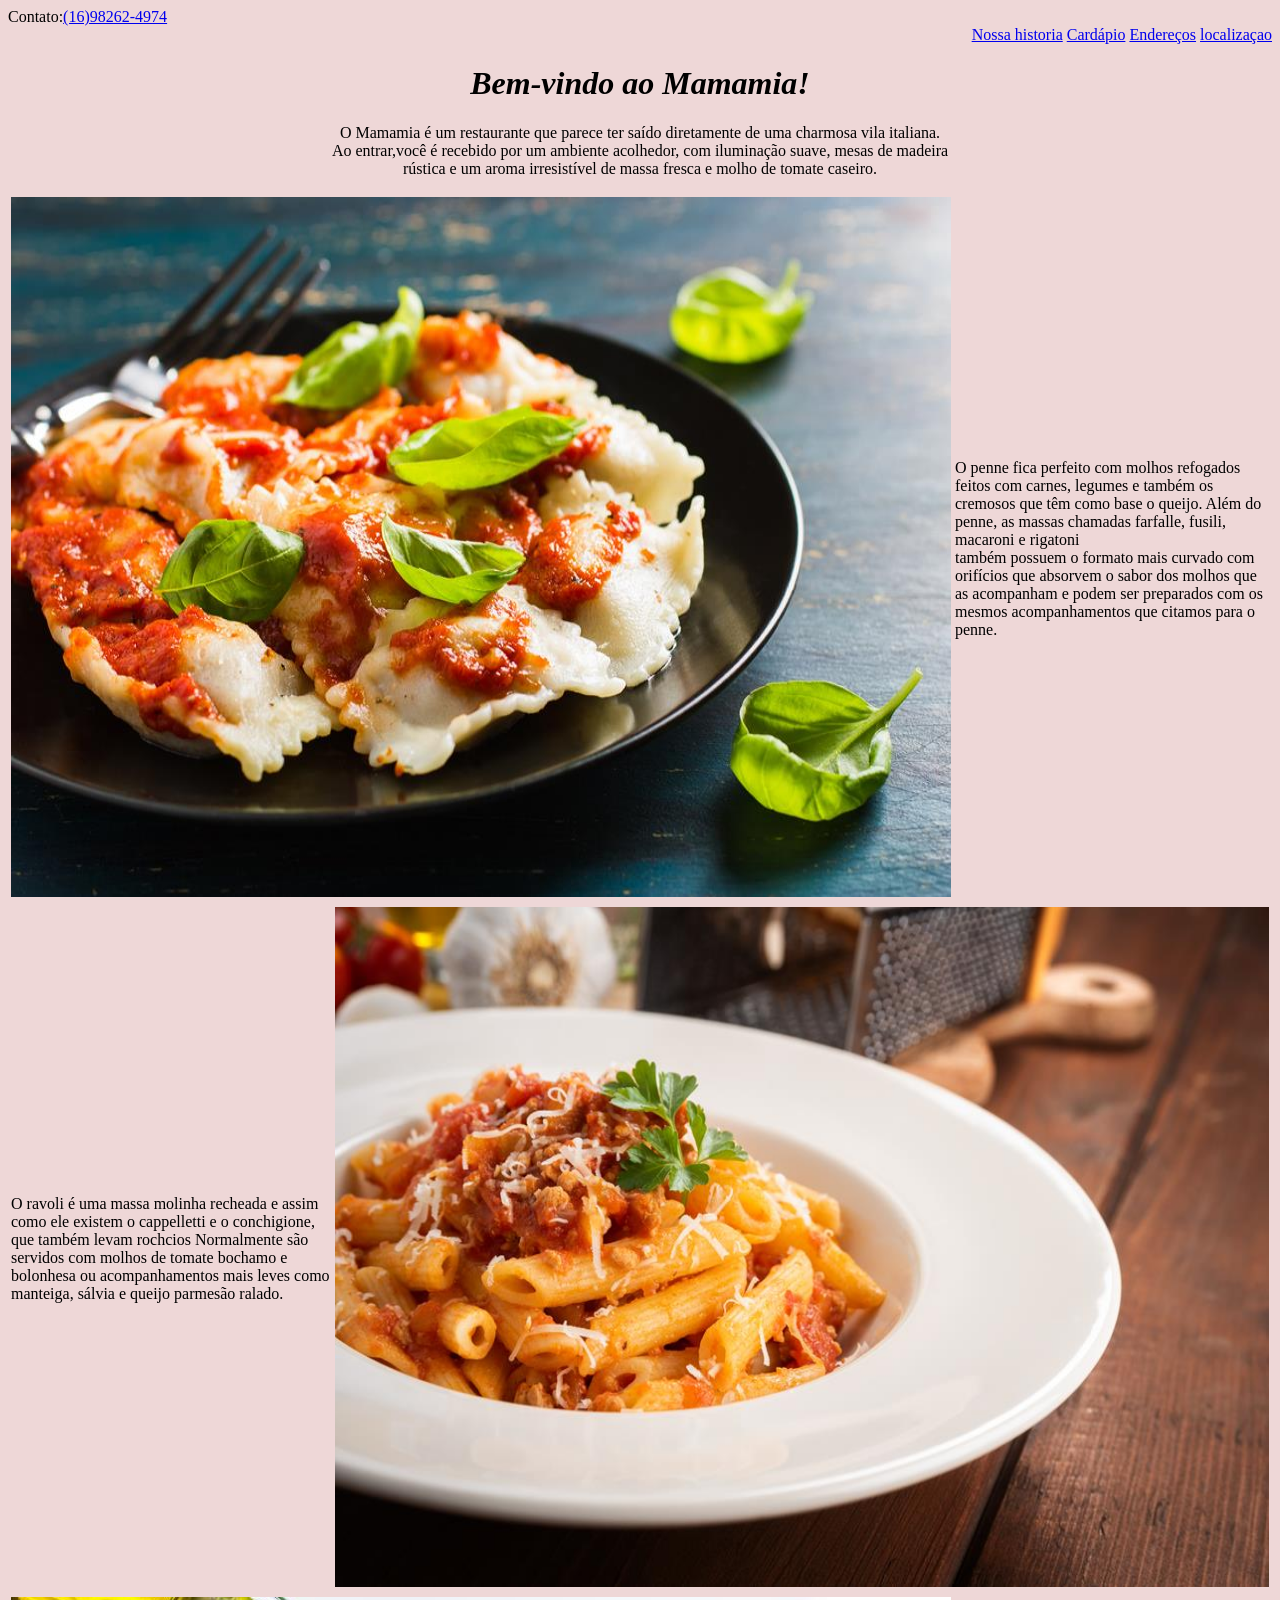
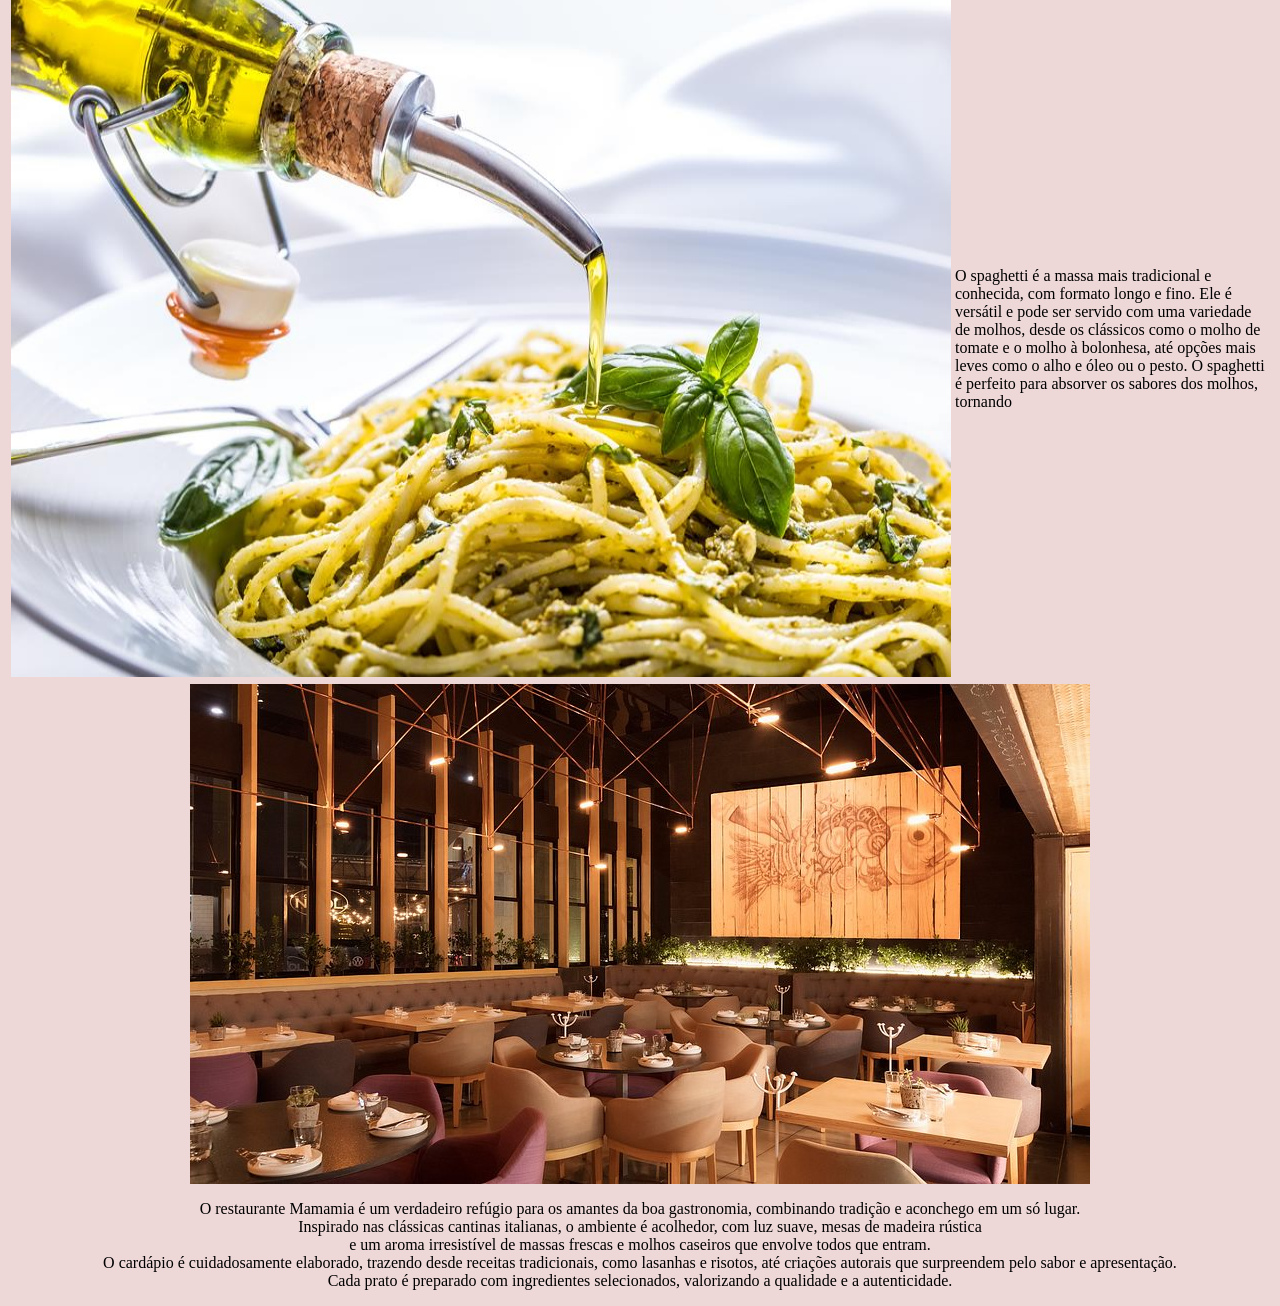
<file: index.html>
<!DOCTYPE html>
<html lang="pt-br">
<head>
    <meta charset="UTF-8">
    <meta name="viewport" content="width=device-width, initial-scale=1.0">
    <title>Mamamia</title>
    <style>
        <!--mudar cor partagrafo e titulo-->
        body {
            font-family: Arial, sans-serif;
            margin: 20px;
        }
        h1 {
            color: #000000;
        }
        p {
            color: #000000;
        }
    </style>
</head>
<body style="background-color:#EED7D7;">
    
      
    Contato:<a href="tel:(16)98262-4974">(16)98262-4974</a>
<div style="text-align: right;">

    <a href="nossahistoria.html">Nossa historia</a>

    <a href="cardapio.html"  class="right" style="margin: right px;" >Cardápio</a>

      <a href="enderecos.html" class="right" style="margin: right px" >Endereços</a>

      <a href="localizaçao.html">localizaçao</a>
   </div>
   
   
    <!--comando parar deixar o texto centralizado-->
    <div style="text-align: center;">
       
        <h1><em> Bem-vindo ao Mamamia!</em> </h1>
        O Mamamia é um restaurante que parece ter saído diretamente de uma charmosa vila italiana.<br>
         Ao entrar,você é recebido por um ambiente acolhedor, com iluminação suave, mesas de madeira<br>
          rústica e um aroma irresistível de massa fresca e molho de tomate caseiro.

    </div>
    <p>
    <table>
        <tr>
 
            <td><img src="imagens\massa1.jpg" alt="Massa1" style="width:940px;px; height:700px;px;"> </td>
            <td> O penne fica perfeito com molhos refogados feitos com carnes, legumes e também os cremosos que têm como  base o queijo. Além do
                 penne, as massas chamadas farfalle, fusili, macaroni
                 e rigatoni<br> também possuem o formato mais curvado com orifícios que absorvem o sabor dos molhos que as acompanham e podem ser preparados com os mesmos acompanhamentos que citamos para o penne. </td>
    </p>
                </tr>
    </table>
    <table> 
    <tr>    
<td>O ravoli é uma massa molinha recheada e assim como ele existem o cappelletti e o conchigione,<br> que também levam rochcios
             Normalmente são servidos com molhos de tomate bochamo e bolonhesa ou acompanhamentos mais leves como manteiga, sálvia e queijo parmesão ralado.
</td>

<td><img src="imagens\massa2.jpg" alt="Massa2" style="width:934px;px; height:680px;px;">
</td>
</tr>
       </table>
    <table>
        <tr> 
<td><img src="imagens\massa3.jpg" alt="Massa3" style="width:940px;px; height:680px;px;"> </td>
  
<td> 
O spaghetti é a massa mais tradicional e conhecida, com formato longo e fino. Ele é versátil e pode ser servido com uma variedade de molhos, desde os clássicos como o molho de tomate e o molho à bolonhesa, até opções mais leves como o alho e óleo ou o pesto. O spaghetti é perfeito para absorver os sabores dos molhos, tornando
       </tr>
    </table>
<!--comando para deixar a imagem no meio--> 
<img src="imagens\fotorestaurante.jpg"  style="display: block; margin: 0 auto;"  alt="fotorestaurante" style="width:940px;px; height:550px;px;">

<p> <div style="text-align: center;">O restaurante Mamamia é um verdadeiro refúgio para os amantes da boa gastronomia, combinando tradição e aconchego em um só lugar.<br> Inspirado nas clássicas cantinas italianas, o ambiente é acolhedor, com luz suave, mesas de madeira rústica <br>e um aroma irresistível de massas frescas e molhos caseiros que envolve todos que entram.<br> O cardápio é cuidadosamente elaborado, trazendo desde receitas tradicionais, como lasanhas e risotos, até criações autorais que surpreendem pelo sabor e apresentação.<br> Cada prato é preparado com ingredientes selecionados, valorizando a qualidade e a autenticidade. </div></p>

   <!-- arrumar linha das descrições dos itens e arrumar o espacamento entre os links-->
    
    
    
</body>
</html>
</file>
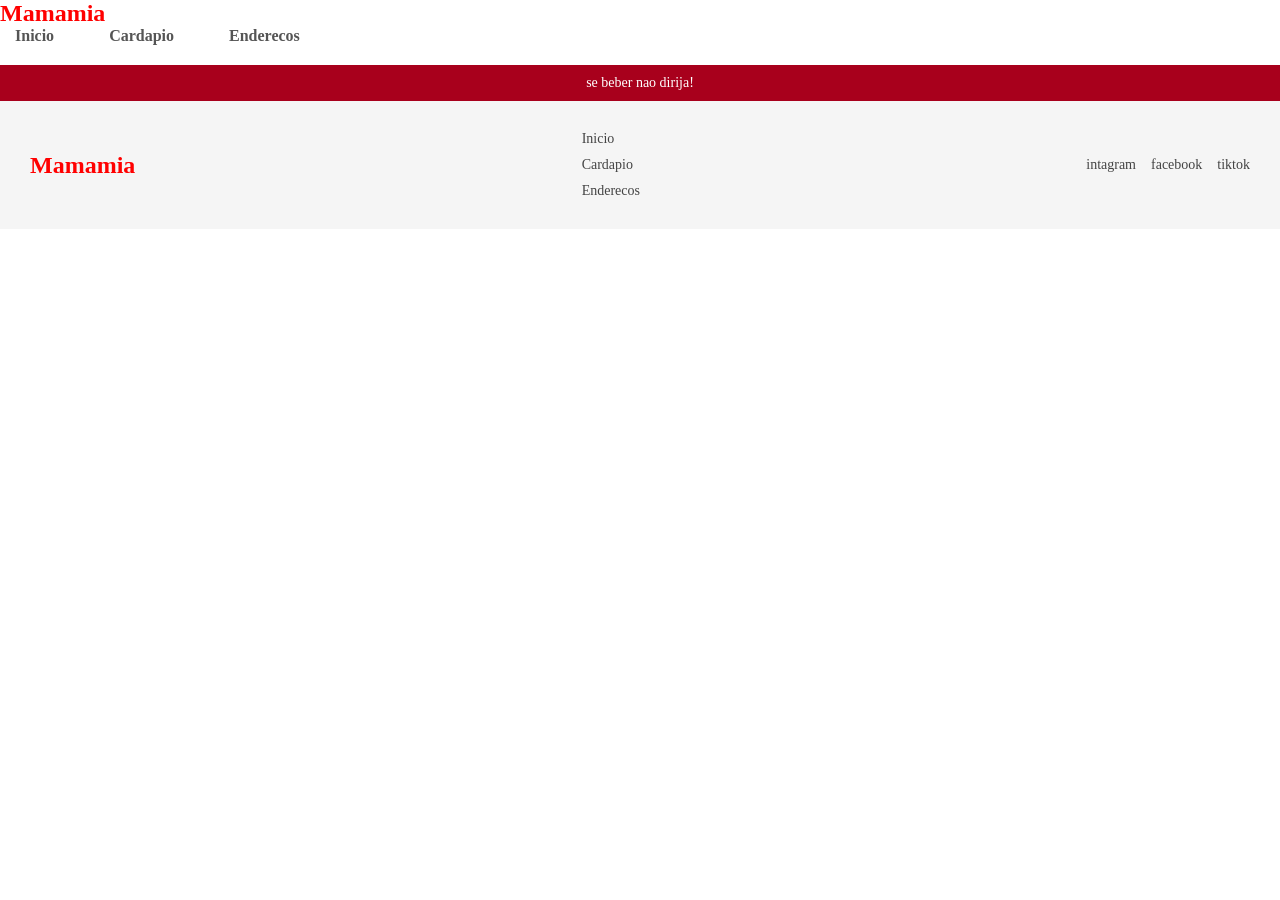
<file: 28.04.html>
<!DOCTYPE html>
<html lang="pt-br">
<head>
    <link rel="stylesheet" href="style.css">
    <meta charset="UTF-8">
    <meta http-equiv="X-UA-Compatible" content="IE=edge">
    <meta name="viewport" content="width=device-width, initial-scale=1.0">
    <title>Mamamia</title>
</head>
<body>
  <header> <!--parte superior do site-->
<nav> <!--cirar menu-->
     <h1 class="logo">Mamamia</h1>
    <ul class="menu-links"> <!--cirar uma lista-->
    <a href="28.04.html">Inicio</a>
    <a href="cardapio.html">Cardapio</a>
    <a href="enderecos.html">Enderecos</a>
</ul>
    </nav>
       <footer><!--roda pe-->
        <div class="barra-alerta">
            <p>se beber nao dirija!</p>
</div>
<!--Conteudo principal do rodape-->
    <div class="footer-container">
        <!--logo-->
            <div class="footer-logo">
        <h2>Mamamia</h2>
    </div>
    <!--link site-->
    <div class="footer-link">
        <a href="28.04.html">Inicio</a>
        <a href="cardapio.html">Cardapio</a>
        <a href="enderecos.html">Enderecos</a>
    </div>
      <!--redes sociais-->
      <div class="footer-redes">
          <a href="#">intagram</a>
          <a href="#">facebook</a>
          <a href="#">tiktok</a>
      </div>
    </div>
   </footer>
  </header>
    
</body>
</html>
</file>
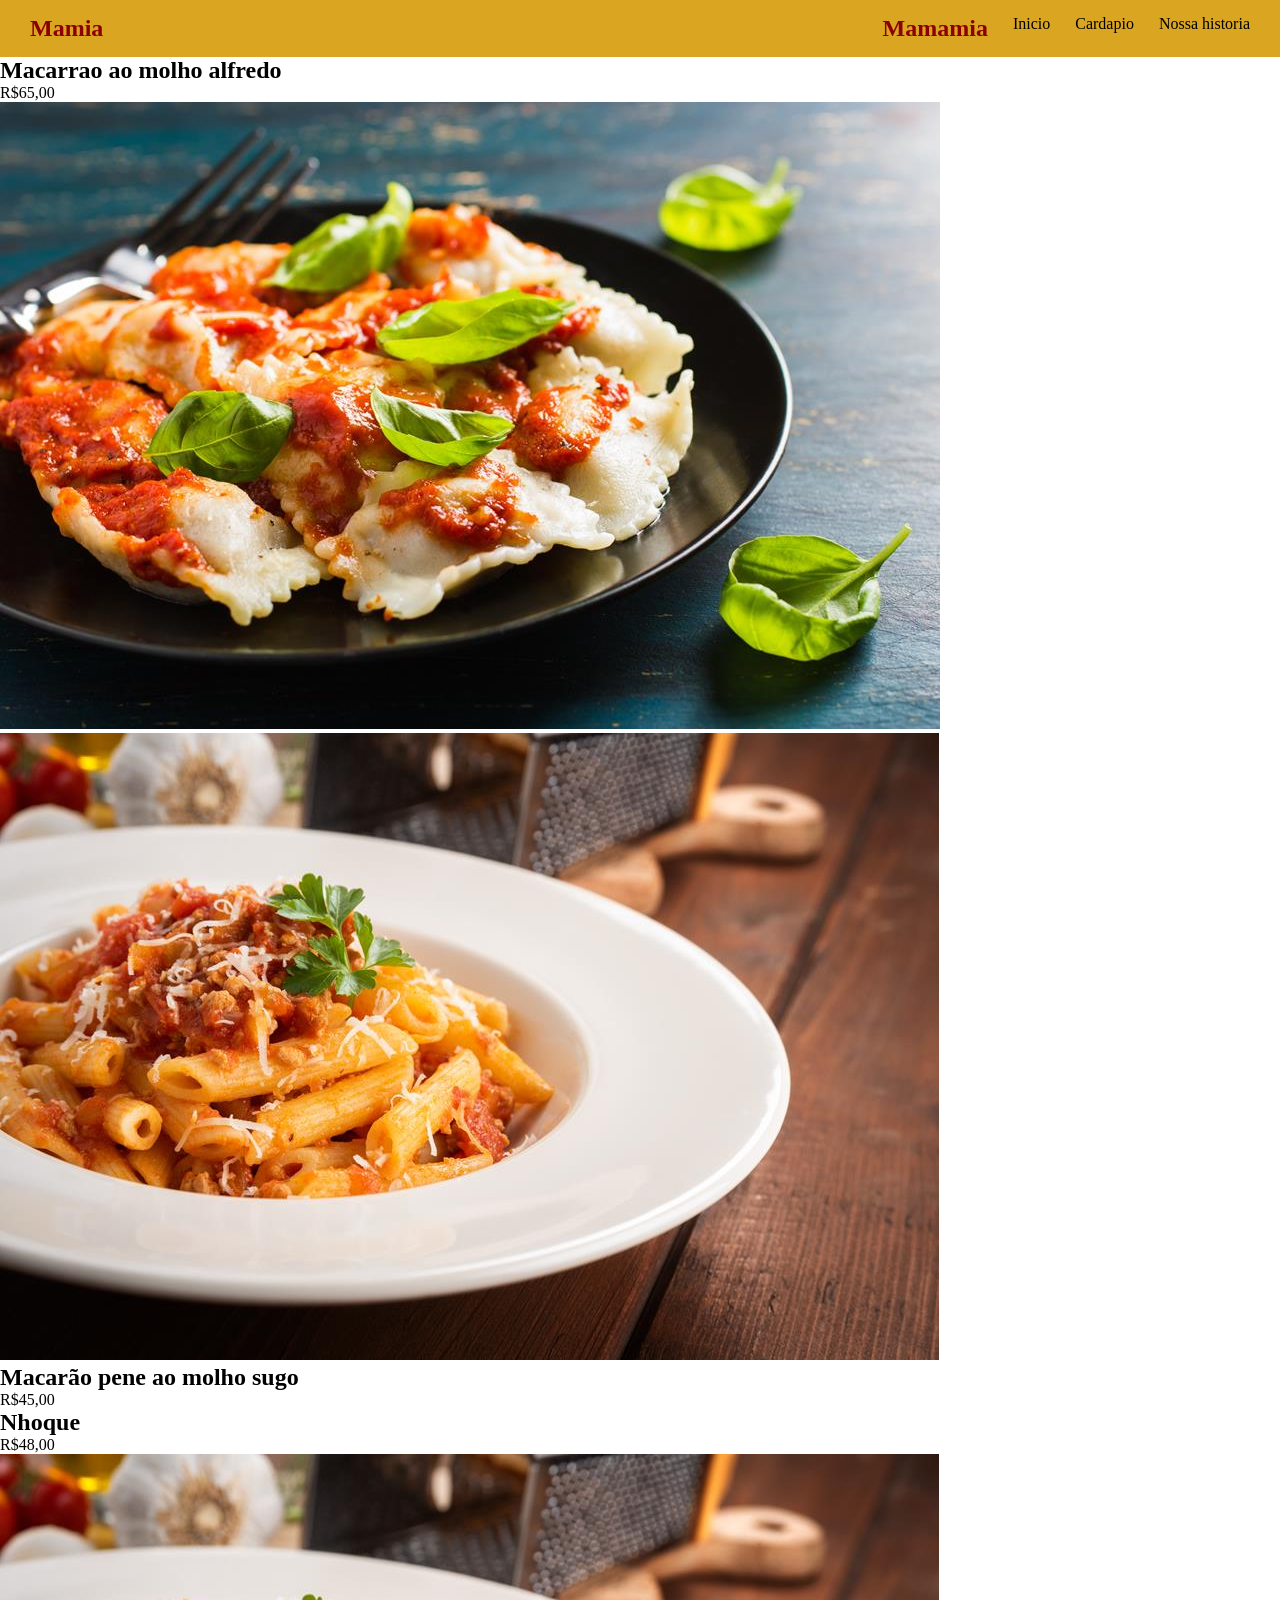
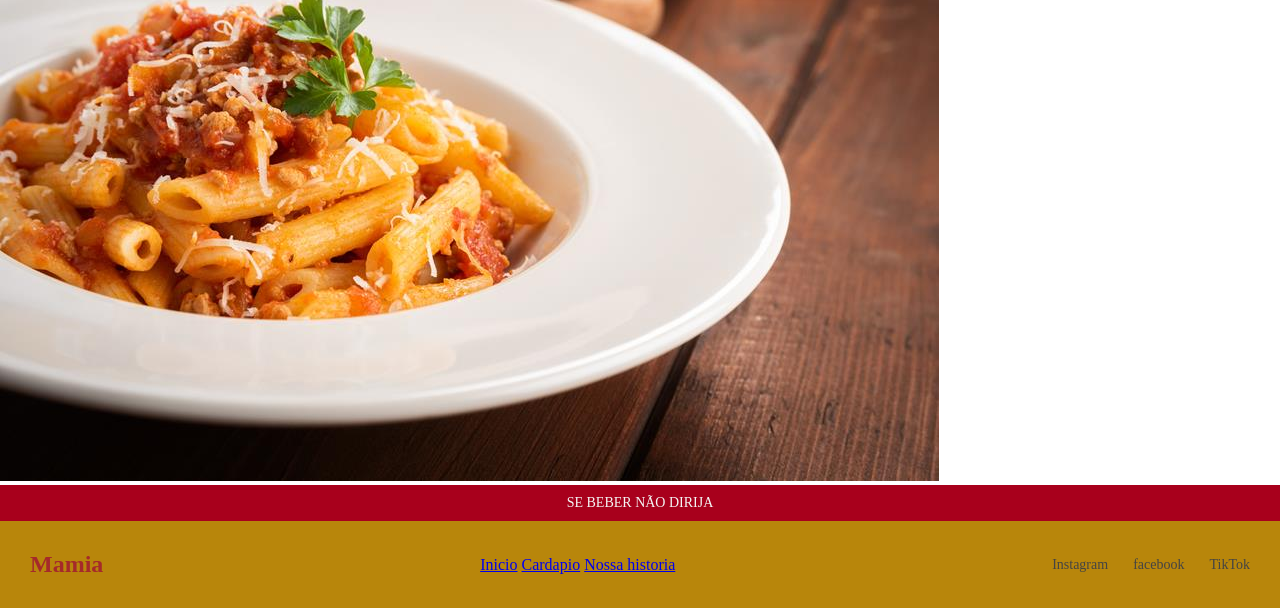
<file: cardapio2.html>
<!DOCTYPE html>
<html lang="pt-br">
<head>
    <link rel="stylesheet" href="style2.css">
    <meta charset="UTF-8">
    <meta name="viewport" content="width=device-width, initial-scale=1.0">
    <title>cardapio</title>
</head>
<body>
    <header>
        <nav class="menu">
            <h1 class="logo">Mamia</h1>
            <ul class="menu-links">
                <h1 class="logo">Mamamia</h1>
    <ul class="menu-links"> <!--cirar uma lista-->
    <a href="index.html">Inicio</a>
    <a href="cardapio.html">Cardapio</a>
    <a href="nossahistoria.html">Nossa historia</a>
            </ul>
        </nav> 
    </header>
    <section class="cardapio">
        <div class="bloco-vermelho">
            <div class="texto">
                <h2>Macarrao ao molho alfredo</h2>
                <p>R$65,00</p>
            </div>
            <div class="imagem">
                <img src="imagens/massa1.jpg">
            </div>
        </div>
        <div class="bloco-bege"></div>
        <div class="imagem">
            <img src="imagens/massa2.jpg">
        </div>
        <div class="texto">
            <h2>Macarão pene ao molho sugo</h2>
            <p>R$45,00</p>
        </div>
            <div class="bloco-vermelho">
            <div class="texto">
                <h2>Nhoque</h2>
                <p>R$48,00</p>
            </div>
            <div class="imagem">
                <img src="imagens/massa2.jpg">
            </div>
    </section>
    <footer> <!--roda pé-->
        <div class="barra-alerta">
            <p>SE BEBER NÃO DIRIJA</p>
        </div>
        <div class="footer-container">
            <div class="footer-logo"> <!--logo roda pé-->
                <h2>Mamia</h2>
            </div>
            <div class="footer-links">
                    <a href="index.html">Inicio</a>
                    <a href="cardapio.html">Cardapio</a>
                    <a href="nossahistoria.html">Nossa historia</a>
            </div>
            <div class="footer-redes">
                <a href="#">Instagram</a>
                <a href="#">facebook</a>
                <a href="#">TikTok</a>
            </div>

        </div>
    </footer>
</body>
</html>
</file>
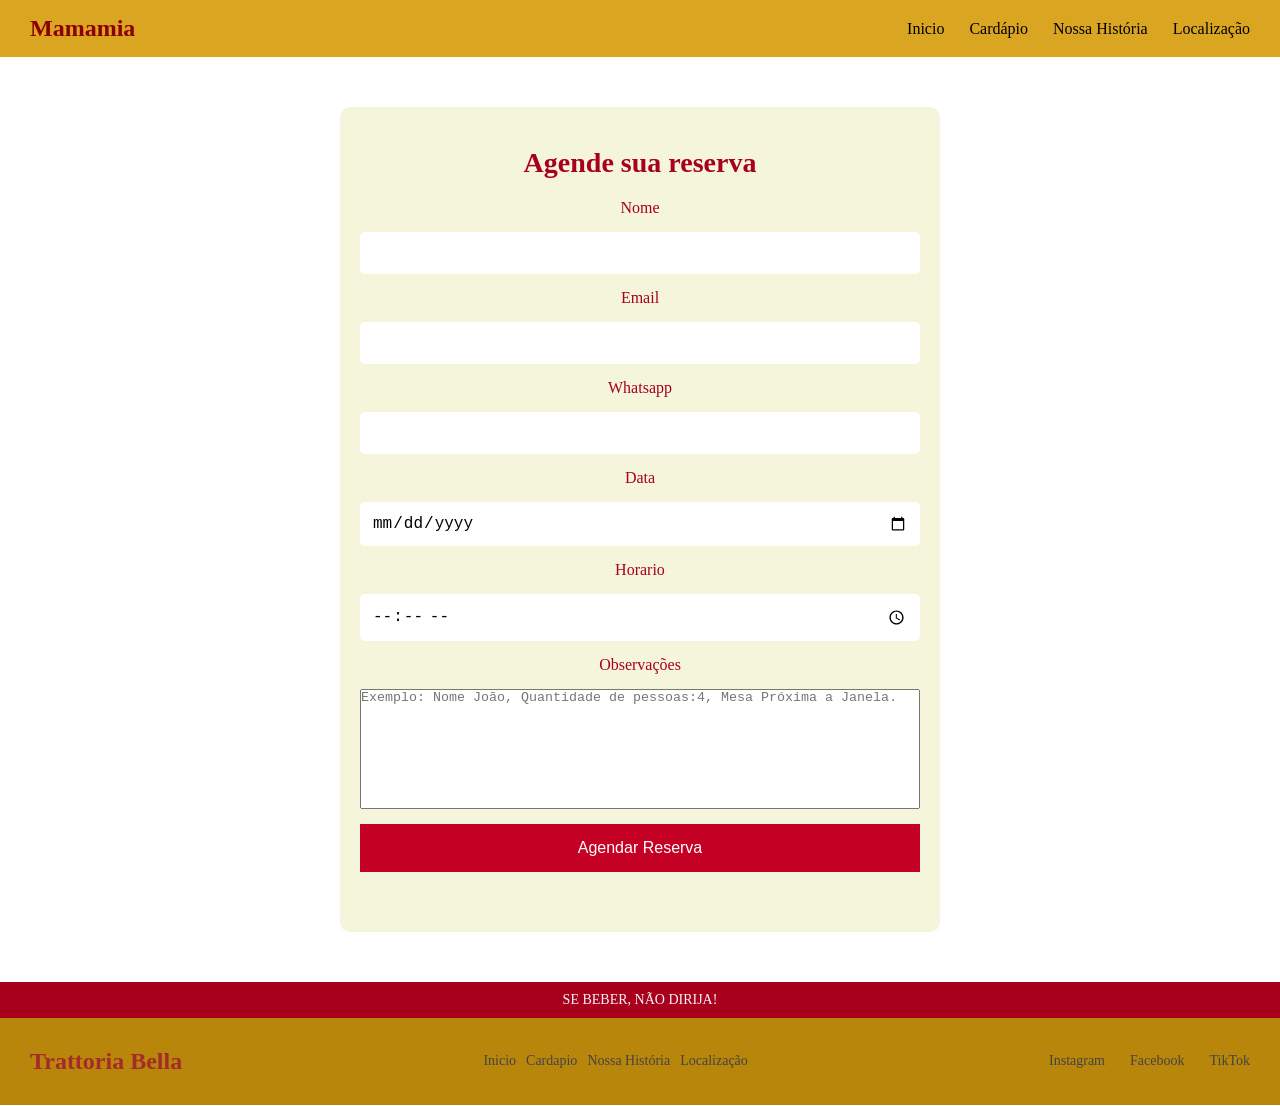
<file: contato.html>
<!DOCTYPE html>
<html lang="pt-br">
<head>
    <meta charset="UTF-8">
    <meta name="viewport" content="width=device-width, initial-scale=1.0">
    <link rel="stylesheet" href="style2.css">
    <title>Trattoria Bella Vita</title>
    
</head>
<body>
    <header>
     <nav class="menu">
        <h1 class="logo">Mamamia</h1>
        <ul class="menu-links">
<a href="index.html">Inicio</a>
<a href="cardapio.html">Cardápio</a>
<a href="nossaHistoria.html">Nossa História</a>
<a href="localizacao.html">Localização</a>
        </ul>
    </nav>
    </header>
    <section class="contato">
        <h1>Agende sua reserva</h1>
        <!--Formulário-->
        <form id="formReserva">
            <!--nome-->
            <label>Nome</label>
            <input type="text" id="nome">

            <!--email-->
            <label>Email</label>
            <input type="email" id="email">
                        
            <!--whatsapp-->
            <label>Whatsapp</label>
            <input type="tel" id="whatsapp">

            <!--data-->
            <label>Data</label>
            <input type="date" id="data">

            <!--horario-->
            <label>Horario</label>
            <input type="time" id="horario">

            <!--observações-->
            <label>Observações</label>
            <textarea id="mensagem" placeholder="Exemplo: Nome João, Quantidade de pessoas:4, Mesa Próxima a Janela."></textarea>

            <!--botão-->
            <button type="submit">Agendar Reserva</button>

        </form>

        <!--mensagem-->
        <p id="resultado"></p>
    </section>
    <!--concta com javascript-->
    <script src="script.js"></script>
    <footer><!--Rodapé-->
            <!--Barra vermelha-->
            <div class="barra-alerta">
                <p>SE BEBER, NÃO DIRIJA!</p>
            </div>
            <!--Conteudo principal do rodape-->
            <div class="footer-container">
                <!--Logo-->
                <div class="footer-logo">
                    <h2>Trattoria Bella</h2>
                </div>
                <!--Link do site-->
                <div class="footer-link">
                    <a href="28-04-06.html">Inicio</a>
                    <a href="cardapio.html">Cardapio</a>
                    <a href="nossaHistoria.html">Nossa História</a>
                    <a href="localizacao.html">Localização</a>
                </div>
                <!--Redes sociais-->
                <div class="footer-redes">
                    <a href="#">Instagram</a>
                    <a href="#">Facebook</a>
                    <a href="#">TikTok</a>
                </div>
            </div>
        </footer>
</body>
</html>
</file>
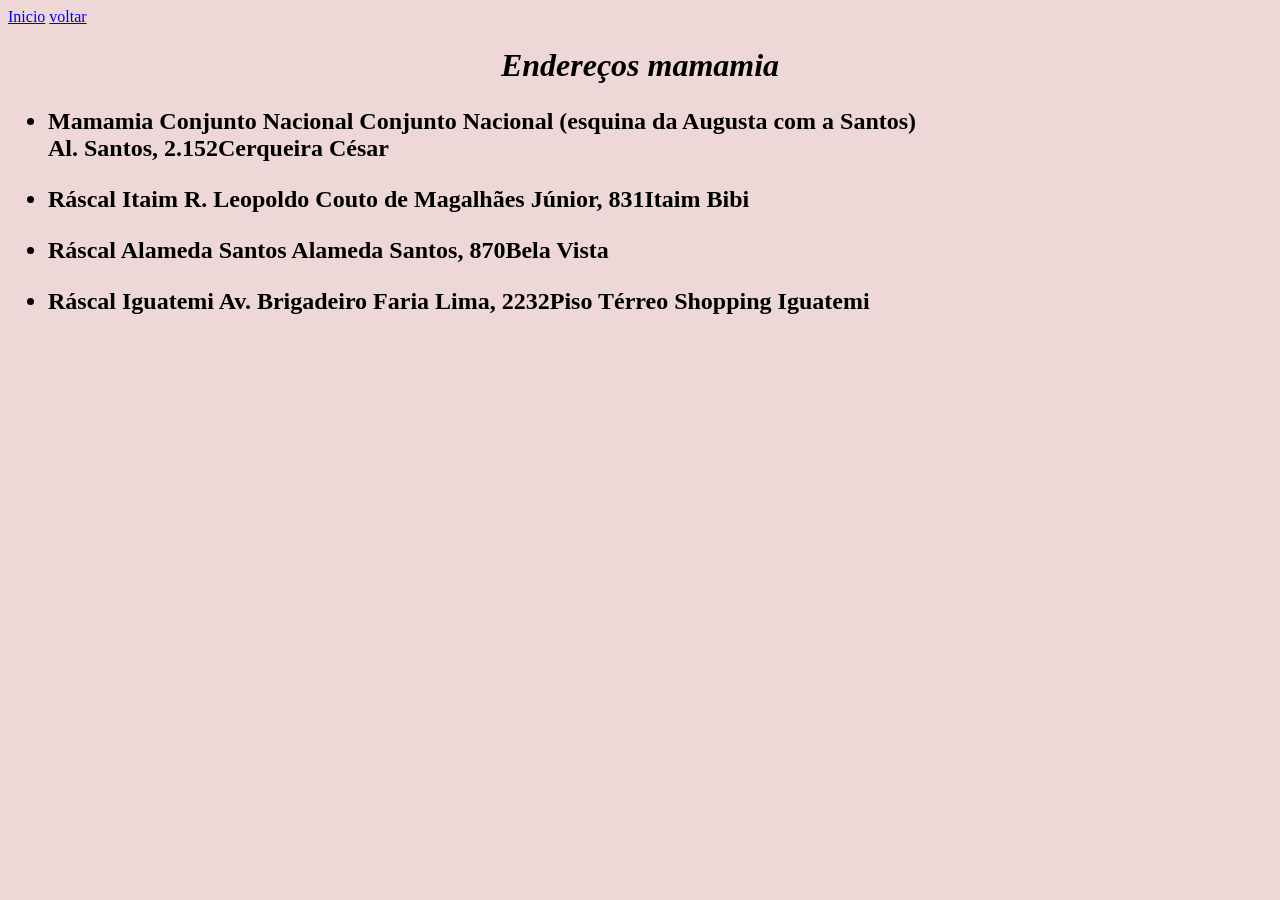
<file: enderecos.html>
<!DOCTYPE html>
<html lang="pt-br">
<head>
    <meta charset="UTF-8">
    <meta name="viewport" content="width=device-width, initial-scale=1.0">
    <title>cardapio</title>
</head>
<body style="background-color:#EED7D7;">
  <a href="28.04.html">Inicio</a>
    <a href="index.html">voltar</a>
    <h1>
    <div style="text-align: center;"><em>Endereços mamamia</em></div>
    </h1>
<h2>
<ul>
  <li>  Mamamia Conjunto Nacional
    Conjunto Nacional (esquina da Augusta com a Santos)<br>Al. Santos, 2.152Cerqueira César</li>

   <p> <li>Ráscal Itaim
        R. Leopoldo Couto de Magalhães Júnior, 831Itaim Bibi</li></p>

       <p> <li>Ráscal Alameda Santos
            Alameda Santos, 870Bela Vista</li></p>

          <p> <li>Ráscal Iguatemi
                Av. Brigadeiro Faria Lima, 2232Piso Térreo Shopping Iguatemi</li></p> 


</ul>
</h2>



</body>
</html>
</file>
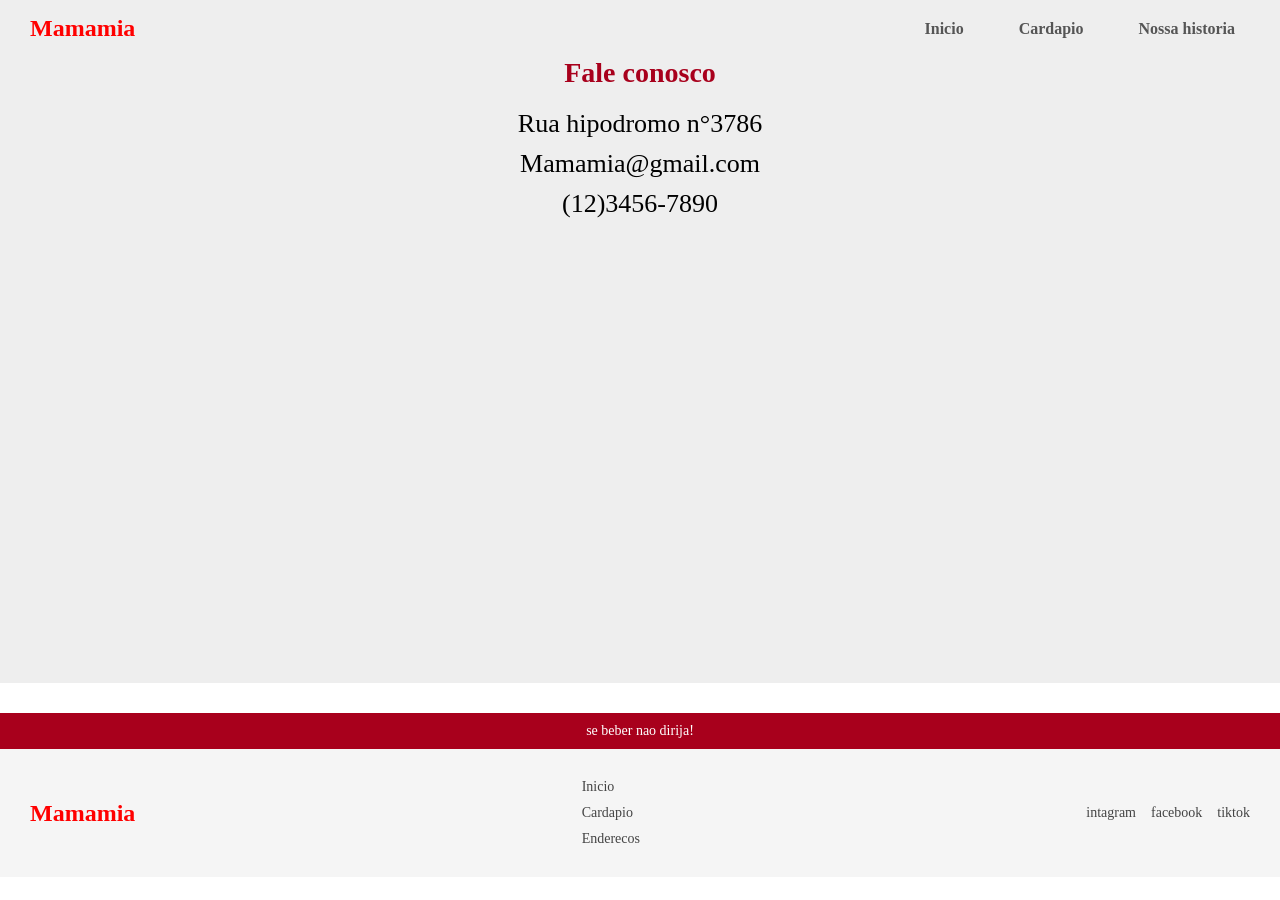
<file: localizaçao.html>
<!DOCTYPE html>
<html lang="pt-br">
<head>
    <link rel="stylesheet" href="style.css">
    <meta charset="UTF-8">
    <meta http-equiv="X-UA-Compatible" content="IE=edge">
    <meta name="viewport" content="width=device-width, initial-scale=1.0">
    <title>Mamamia</title>
</head>
<body>
  <header> <!--parte superior do site-->
<nav class="menu"> <!--cirar menu-->
     <h1 class="logo">Mamamia</h1>
    <ul class="menu-links"> <!--cirar uma lista-->
    <a href="index.html">Inicio</a>
    <a href="cardapio.html">Cardapio</a>
    <a href="nossahistoria.html">Nossa historia</a>
</ul>
    </nav>
  </header>
  <section class="contato">
    <h1>Fale conosco</h1>
    <div class="info-contato">
        <p>Rua hipodromo n°3786</p>
        <p>Mamamia@gmail.com</p>
        <p>(12)3456-7890</p>
        <!--mapa-->
        <div class="mapa">
            <iframe src="https://www.google.com/maps/embed?pb=!1m18!1m12!1m3!1d3657.629480853415!2d-46.60662670000001!3d-23.5458253!2m3!1f0!2f0!3f0!3m2!1i1024!2i768!4f13.1!3m3!1m2!1s0x94ce5924608fb22b%3A0xb84b3cee5cbaa8b2!2zUnVhIEhpcMOzZHJvbW8sIDM3ODYgLSBCcsOhcywgU8OjbyBQYXVsbyAtIFNQ!5e0!3m2!1spt-BR!2sbr!4v1778020676214!5m2!1spt-BR!2sbr" width="600" height="450" style="border:0;" allowfullscreen="" loading="lazy" referrerpolicy="no-referrer-when-downgrade"></iframe>

        </div>
    </div>
  </section>
       <footer><!--roda pe-->
        <div class="barra-alerta">
            <p>se beber nao dirija!</p>
</div>
<!--Conteudo principal do rodape-->
    <div class="footer-container">
        <!--logo-->
            <div class="footer-logo">
        <h2>Mamamia</h2>
    </div>
    <!--link site-->
    <div class="footer-link">
        <a href="28.04.html">Inicio</a>
        <a href="cardapio.html">Cardapio</a>
        <a href="enderecos.html">Enderecos</a>
    </div>
      <!--redes sociais-->
      <div class="footer-redes">
          <a href="#">intagram</a>
          <a href="#">facebook</a>
          <a href="#">tiktok</a>
      </div>
    </div>
   </footer>
  
    
</body>
</html>
</file>
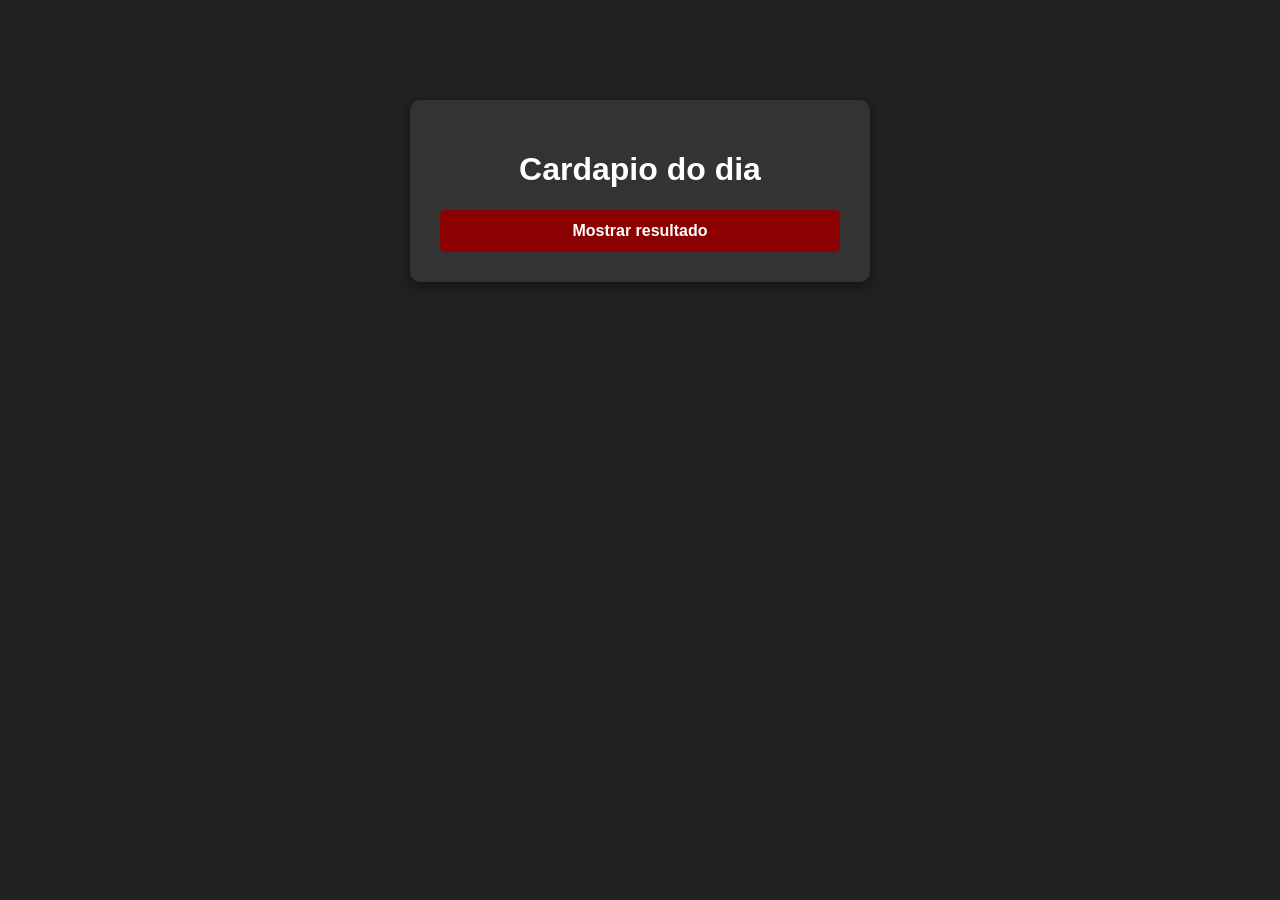
<file: matris.html>
<!DOCTYPE html>
<html lang="pt-br">
<head>
    <meta charset="UTF-8">
    <meta name="viewport" content="width=device-width, initial-scale=1.0">
    <title>Cardapio</title>

    <link rel="stylesheet" href="style1.css">
</head>
<body>
    <div class="container">
        <h1>Cardapio do dia</h1>
        <button onclick="mostrarPratos()">Mostrar resultado</button>
        <div id="resultado"></div>
    </div>
    <script src="script2.js"></script>
</body>
</html>
</file>
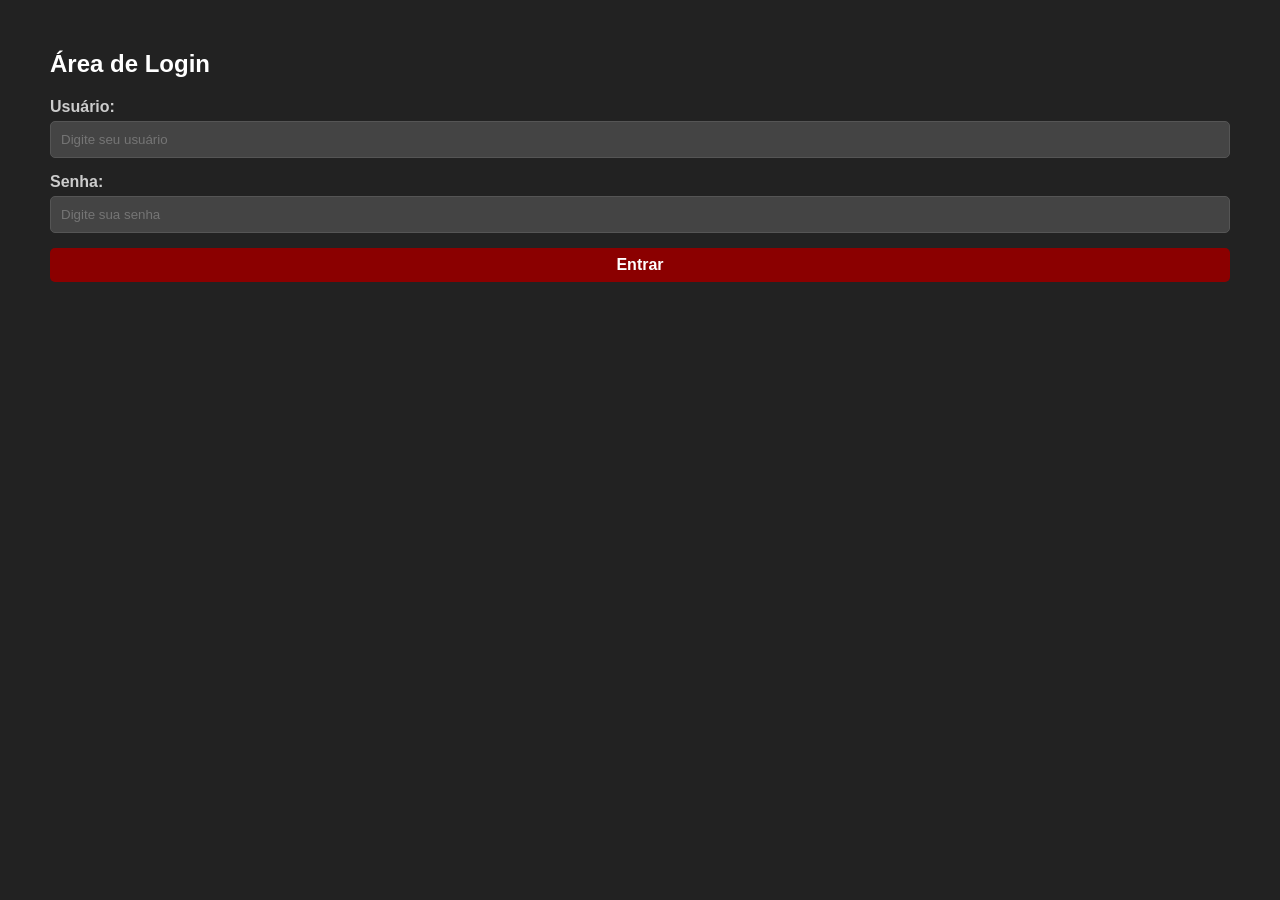
<file: matriz.html>
<!DOCTYPE html>
<html lang="pt-BR">
<head>
    <meta charset="UTF-8">
    <meta name="viewport" content="width=device-width, initial-scale=1.0">
    <title>Login com Matriz</title>
    <link rel="stylesheet" href="style1.css">
    <style>
        body { font-family: Arial, sans-serif; margin: 50px; }
        .form-group { margin-bottom: 15px; }
        label { display: block; margin-bottom: 5px; }
        button { padding: 8px 15px; cursor: pointer; }
        #mensagem { margin-top: 15px; font-weight: bold; }
    </style>
</head>
<body>

    <h2>Área de Login</h2>
    
    <div class="form-group">
        <label for="usuario">Usuário:</label>
        <input type="text" id="usuario" placeholder="Digite seu usuário">
    </div>

    <div class="form-group">
        <label for="senha">Senha:</label>
        <input type="password" id="senha" placeholder="Digite sua senha">
    </div>

    <button onclick="efetuarLogin()">Entrar</button>

    <div id="mensagem"></div>

    <script src="script2.js"></script>
</body>
</html>
</file>
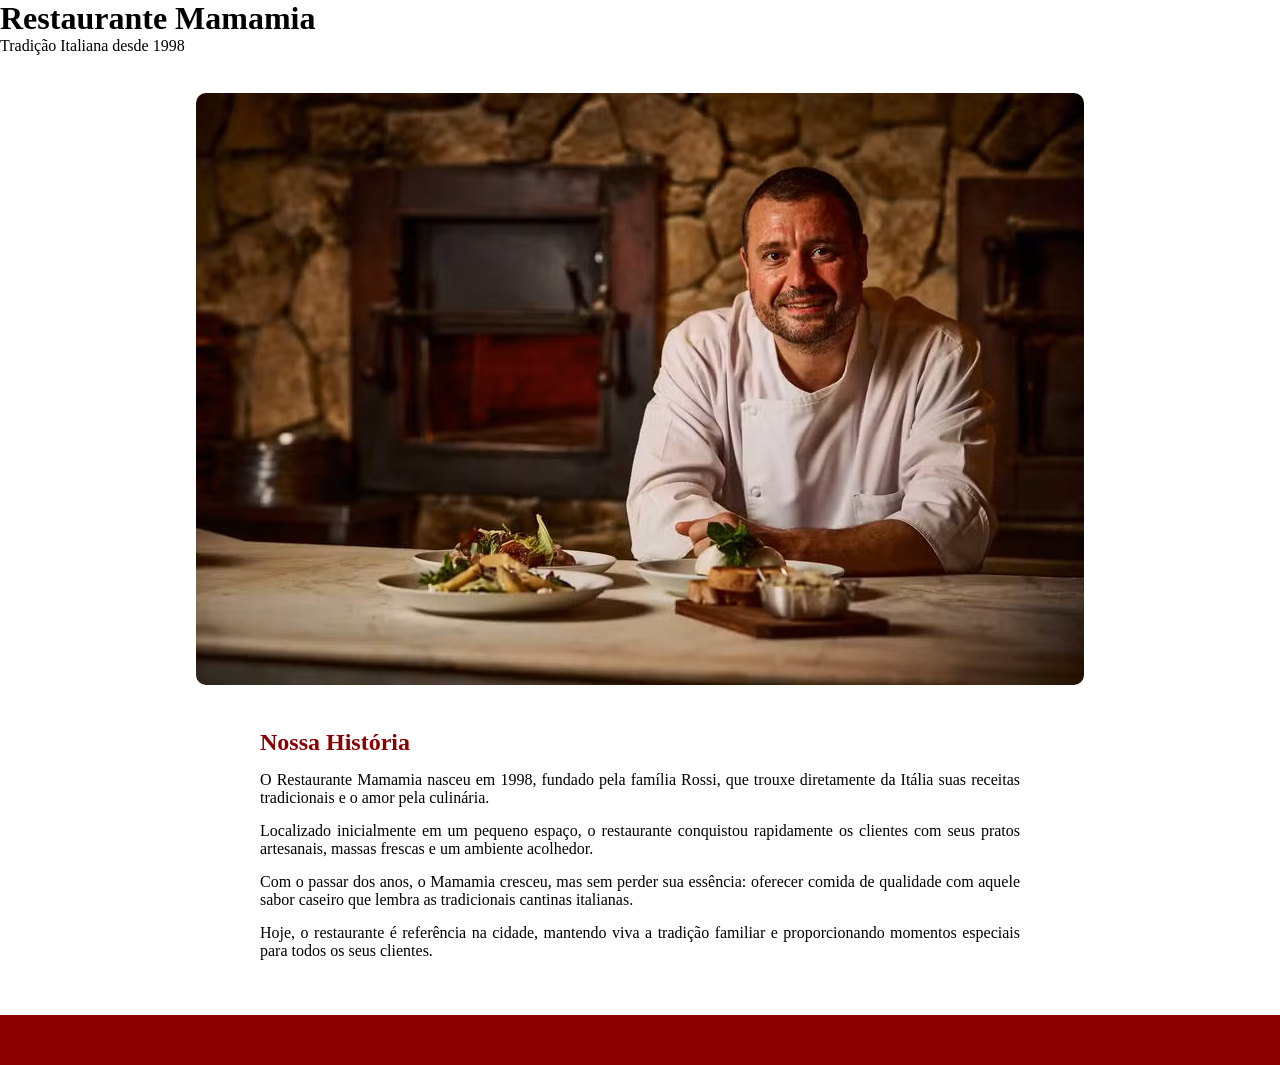
<file: nossahistoria.html>
<!DOCTYPE html>
<html lang="pt-br">
<head>
    <meta charset="UTF-8">
    <meta name="viewport" content="width=device-width, initial-scale=1.0">
    <title>Mamamia</title>
    <link rel="stylesheet" href="style.css">
</head>
<body>
    <header>
        <h1>Restaurante Mamamia</h1>
        <p>Tradição Italiana desde 1998</p>
    </header>

    <nav class="links restaurante">
        <a href="index.html">Início</a>
        <a href="cardapio.html">Cardápio</a>
        <a href="localizaçao.html">Localizaçoes</a>
        <a href="nossahistoria.html">História</a>
    </nav>
<div class="imagem historia">
<img src="imagens/historiarestaurante.jpg">
    
</div>
    <div class="textos">
        <h2>Nossa História</h2>

        <p>
            O Restaurante Mamamia nasceu em 1998, fundado pela família Rossi, 
            que trouxe diretamente da Itália suas receitas tradicionais e o amor pela culinária.
        </p>

        <p>
            Localizado inicialmente em um pequeno espaço, o restaurante conquistou rapidamente 
            os clientes com seus pratos artesanais, massas frescas e um ambiente acolhedor.
        </p>

        <p>
            Com o passar dos anos, o Mamamia cresceu, mas sem perder sua essência: oferecer 
            comida de qualidade com aquele sabor caseiro que lembra as tradicionais cantinas italianas.
        </p>

        <p>
            Hoje, o restaurante é referência na cidade, mantendo viva a tradição familiar 
            e proporcionando momentos especiais para todos os seus clientes.
        </p>
    </div>

    <footer>
    </footer>

</body>
</html>
</file>
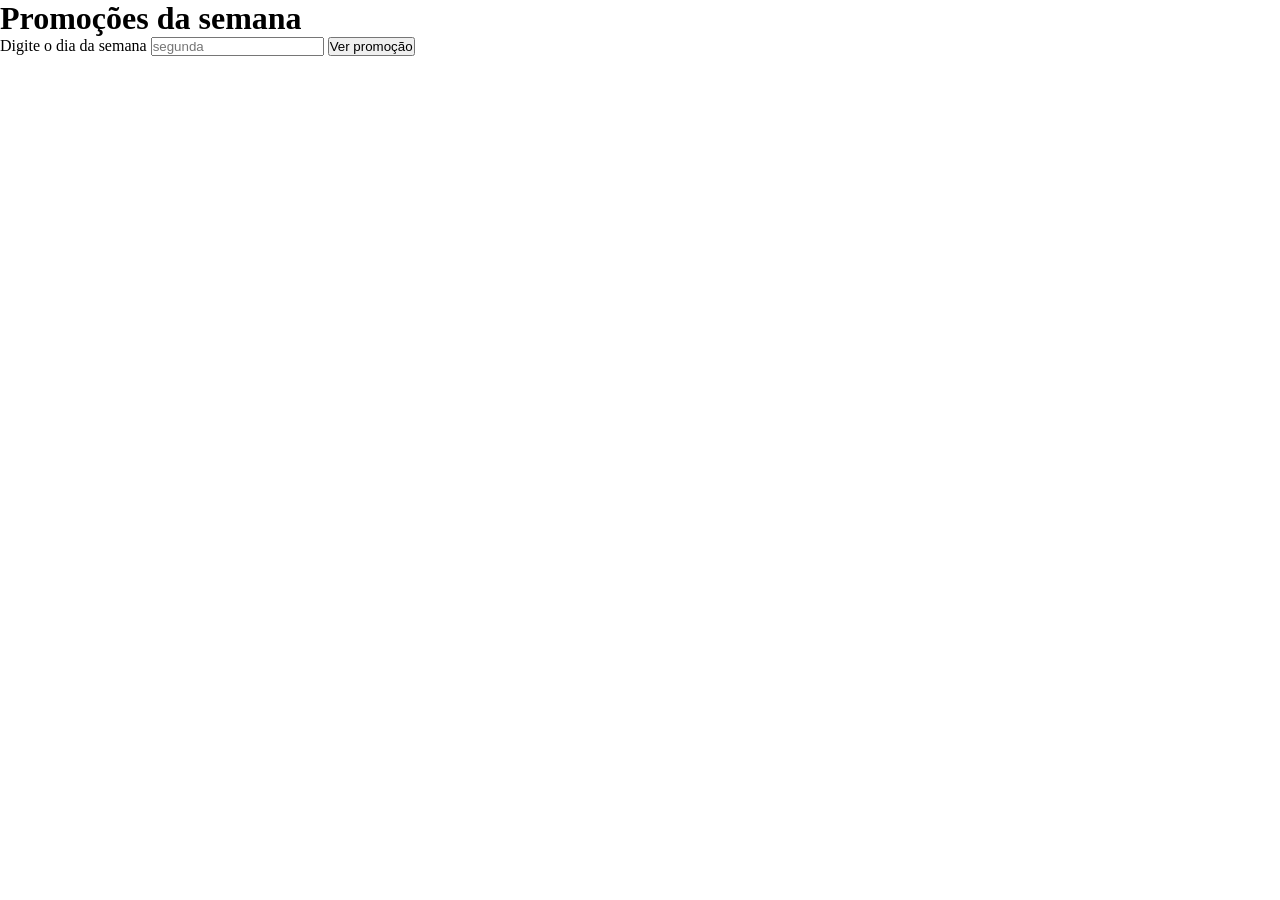
<file: promocoes.html>
<!DOCTYPE html>
<html lang="en">
<head>
    <meta charset="UTF-8">
    <meta name="viewport" content="width=device-width, initial-scale=1.0">
    <title>Promoções Restaurante</title>
    <link rel="stylesheet" href="style.css">
</head>
<body>
    <div class="container">
    <h1>Promoções da semana</h1>
    <div class="formulario">
        <label>Digite o dia da semana</label>
        <input type="text" id="dia" placeholder="segunda">
        <button onclick="verificarPromocao()">Ver promoção</button>
    </div>
    <p id="resultado"></p>
    </div>
    <script src="script1.js"></script>
</body>
</html>
</file>
<file: style.css>
/* Reset básico */
* {
    margin: 0;
    padding: 0;
    box-sizing: border-box;
}

/* Menu principal */
.menu {
    display: flex;
    justify-content: space-between; /* separa logo e menu */
    align-items: center;
    background-color: #eee;
    padding: 15px 30px;
}

/* Logo */
.logo {
    color: red;
    font-size: 24px;
    font-weight: bold;
}

/* Lista */
.menu-links {
    list-style: none;
    display: flex;
    gap: 25px; /* espaço entre os itens */
}

/* Links */
.menu-links a {
    text-decoration: none;
    color: #555;
    font-size: 16px;
    transition: 0.3s;
}

/* Hover (efeito ao passar o mouse) */
.menu-links a:hover {
    color: red;
}
.contato{
    background-color: #eee;
    text-align: center;
}
.contato h1{
    font-size: 28px;
    color: #a8001c;
    margin-bottom: 20px;
}
.info-contato{
    margin-bottom: 30px;
}
.info-contato p{
    font-size: 26px;
    margin: 10px 0;
}
/*mapa*/
.mampa iframe{
    width: 80%;
    height: 400px;
    border: 0;
}
/*responsivo*/
@media (max-wid:600px){
    .contato{
        padding: 20px 10px; /*espaço em telas pequenas*/
    }
    .contato h1{
        font-size: 20px;
    }
    .contato p{
        font-size: 14px;
    }
    .mapa iframe{
        width: 100%;
        height: 300px;
    }
}
/*Footer*/
/*Barra vermelha superior*/
.barra-alerta{
    background-color: #a8001c;
    color: white;
    text-align: center;
    padding: 10px;
    font-size: 14px;
}
/*Container principal do footer*/
.footer-container{
    display: flex;
    justify-content: space-between;
    align-items: center;
    background-color: #f5f5f5;
    padding: 30px;
    flex-wrap: wrap;
}
/*Logo*/
.footer-logo h2{
    color: red;

}
/*Link do site*/
.footer-link{
    display: flex;
    flex-direction: column;
    gap: 10px;
}
.footer-link a{
    text-decoration: none;
    color: #444;
    font-size: 14px;
}
.footer-link a:hover{
    color: #a8001c;
}
/*Redes sociais*/
.footer-redes{
    display: flex;
    gap: 15px;
}
.footer-redes a{
    text-decoration: none;
    color: #444;
    font-size: 14px;
}
.footer-redes a:hover{
    color: #a8001c;
}
/* Item ativo (Início) */
.menu-links .ativo {
    color: red;
    font-weight: bold;
}
/* Corpo da historia */
.body {
    font-family: Arial, sans-serif;
    background-color: #000000;
    color: #333;
    line-height: 1.6;
}

/* Cabeçalho historia*/
.header {
    color: white;
    text-align: center;
    padding: 20px;
}

.header h1 {
    margin-bottom: 5px;
}

/* Menu historia */
.nav {
    background-color: #b22222;
    text-align: center;
    padding: 10px;
}

nav a {
    color: white;
    text-decoration: none;
    margin: 0 15px;
    font-weight: bold;
}

nav a:hover {
    text-decoration: underline;
}

/* Imagem historia */
.imagem {
    text-align: center;
    margin: 20px 0;
}

.imagem img {
    max-width: 90%;
    height: auto;
    border-radius: 10px;
}

/* Texto historia */
.textos {
    max-width: 800px;
    margin: auto;
    padding: 20px;
    text-align: justify;
}

.textos h2 {
    margin-bottom: 15px;
    color: #8B0000;
}

.textos p {
    margin-bottom: 15px;
}

/* Rodapé historia*/
footer {
    background-color: #8B0000;
    height: 50px;
    margin-top: 20px;
}
</file>
<file: style2.css>
/*Reset. tira margem*/
*{
    margin:0px;
    padding: 0px;
    box-sizing: border-box;
    }
    /*Menu principal*/
    .menu{
        display: flex;
        justify-content: space-between; /*separa logo e menu*/
        align-items: center;
        background-color: goldenrod;
        padding: 15px 30px;
    }
    /*Logo*/
    .logo{
        color: darkred;
        font-size: 24px;
        font-weight: bold;
    }
    /*Lista*/
    .menu-links{
        list-style: none;
        display: flex;
        gap: 25px;/*espaço entre os itens*/
    }
    /*Link*/
    .menu-links a{
        text-decoration: none;
        color: black;
        font-size: 16px;
        transition: 0.3s;
    }
    /*Hover (efeito ao passar o mouse)*/
    .menu-links a:hover{
        color: goldenrod;
    }
    /*Item ativo (Inicio)*/
    .menu-links .ativo{
        color: goldenrod;
        font-weight:bold ;
    }
    
    /*contato*/
    .contato{
    max-width:600px;
    margin: 50px auto;
    background-color: #222;
    padding: 30px;
    border-radius: 10px;
    color:white;
    }
    .contato h1{
        text-align: center;
        margin-bottom: 30px;
        color: #a8001c;
    }
    form{
        display: flex;
        flex-direction: column;
        gap: 15px;
    }
    /*input*/
    input, text{
        padding: 12px;
        border: none;
        border-radius: 5px;
        font-size: 16px;
    }
    textarea{
        height: 120px;
        resize: none;
    }
    /*botão*/
    button{
        background-color: #c40024;
        color: white;
        border: none;
        padding: 15px;
        font-size: 16px;
        cursor: pointer;
        transition: 0.3s;
    }
    button:hover{
        background-color: #ff0033;
    }
    #resultado{
        margin-top: 20px;
        text-align: center;
        font-weight: bold;
        
    }
    
    /*footer*/
    /*barra vermelha superior*/
    .barra-alerta{
        background-color: #a8001c;
        color: whitesmoke;
        text-align: center;
        padding: 10px;
        font-size: 14px;
    }
    .contato{
        background-color: beige;
        color: #a8001c;
        text-align: center;
        padding: 40px 20px;
    }
    .contato h1{
        font-size: 28px;
        color: #a8001c;
        margin-bottom: 20px;
    }
    .info-contato{
        margin-bottom: 30px;
    }
    .info-contato p{
        font-size: 16px;
        margin: 10px 0;
    }
    /*mapa*/
    .mapa iframe{
        width: 80%; /*ocupa 80% da largura*/
        height: 400px; /*altura do mapa*/
        border: 0; /*remove borda*/
    }
    /*responsivo*/
    @media(max-width:600px){
        .contato{
            padding: 20px 10px; /*espaço em telas pequenas*/
        }
        .contato h1{
            font-size: 20px;
        }
        .contato p{
            font-size: 14px;
        }
        .mapa iframe{
            width: 100%;
            height: 300px;
        }
    }
    /*container principal do footer*/
    .footer-container{
        display: flex;
        justify-content: space-between;
        align-items: center;
        background-color: darkgoldenrod;
        padding: 30px;
        flex-wrap: wrap;
    }
    /*logo*/
    .footer-logo h2{
        color: brown;
    }
    /*link do site*/
    .footer-link{
        display: flex;
        gap: 10px;
    }
    .footer-link a{
        text-decoration: none;
        color: #444;
        font-size: 14px;
    }
    .footer-link a:hover{
        color: #a8001c;
    }
    /*redes sociais*/
    .footer-redes{
        display: flex;
        gap: 25px;
    }
    .footer-redes a{
        text-decoration: none;
        color: #444;
        font-size: 14px;
    }
    .footer-redes a:hover{
        color: #a8001c;
    }
</file>
<file: style1.css>
/* Configuração geral do fundo e texto */
body {
    background-color: #222;
    color: white;
    font-family: Arial, sans-serif;
    margin: 0;
    padding: 0;
}

/* Caixa centralizada do formulário */
.container {
    width: 400px;
    margin: 100px auto;
    background-color: #333;
    padding: 30px;
    border-radius: 10px; /* Arredonda as bordas da caixa */
    text-align: center;
    box-shadow: 0px 4px 15px rgba(0, 0, 0, 0.5); /* Sombra para dar profundidade */
}

/* Estilização dos blocos de input */
.form-group {
    margin-bottom: 20px;
    text-align: left; /* Deixa os labels alinhados à esquerda */
}

label {
    display: block;
    margin-bottom: 8px;
    font-weight: bold;
    color: #ccc;
}

/* Estilização dos campos de digitação (Usuário e Senha) */
input[type="text"], 
input[type="password"] {
    width: 100%;
    padding: 10px;
    box-sizing: border-box; /* Evita que o input passe do tamanho da caixa */
    border: 1px solid #555;
    background-color: #444;
    color: white;
    border-radius: 5px;
}

/* Foco nos inputs ao clicar */
input:focus {
    outline: none;
}

/* O botão de entrar */
button {
    width: 100%;
    padding: 12px;
    background-color: darkred;
    color: white;
    border: none;
    border-radius: 5px;
    cursor: pointer;
    font-size: 16px;
    font-weight: bold;
    transition: background 0.3s; /* Deixa o efeito de hover suave */
}

/* Efeito ao passar o mouse no botão */
button:hover {
    background-color: red;
}

/* Div onde a mensagem de sucesso/erro aparece */
#mensagem {
    text-align: center;
    margin-top: 20px;
    font-size: 16px;
    font-weight: bold;
    line-height: 1.5;
}
</file>
